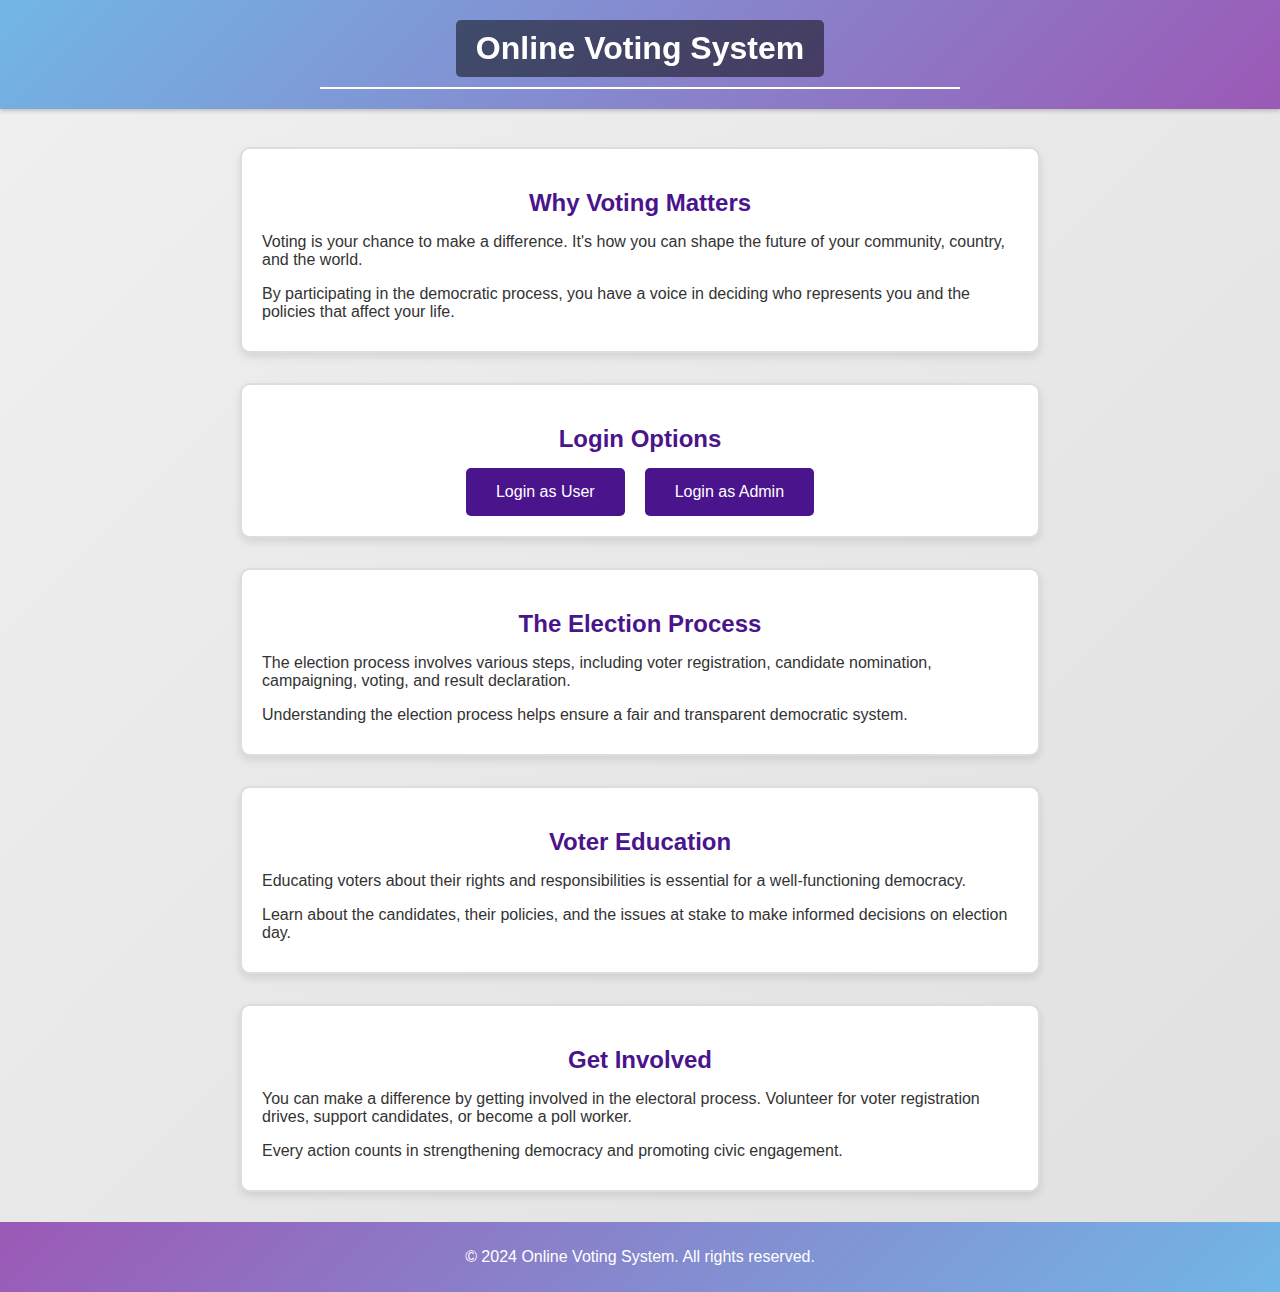
<file: Voting System/index.html>
<!DOCTYPE html>
<html lang="en">
<head>
    <meta charset="UTF-8">
    <meta name="viewport" content="width=device-width, initial-scale=1.0">
    <title>Online Voting System</title>
    <link rel="stylesheet" href="css/style0.css">
</head>
<body>
    <div id="headersection" >
        <h1>Online Voting System</h1><hr>
</div>
    <br>
    <main class="sec">
        <section id="importance" class="section">
            <div class="container">
                <h2>Why Voting Matters</h2>
                <p>Voting is your chance to make a difference. It's how you can shape the future of your community, country, and the world.</p>
                <p>By participating in the democratic process, you have a voice in deciding who represents you and the policies that affect your life.</p>
            </div>
        </section>
        <section id="login-options" class="section">
            <div class="container">
                <h2>Login Options</h2>
                <div class="login-options">
                    <div class="login-option">
                        <a href="user.html">
                        <button>Login as User</button>
                    </a>
                    </div>
                    <div class="login-option">
                        <a href="admin.html">
                        <button>Login as Admin</button>
                    </a>
                    </div>
                </div>
            </div>
        </section>
        <section id="election-process" class="section">
            <div class="container">
                <h2>The Election Process</h2>
                <p>The election process involves various steps, including voter registration, candidate nomination, campaigning, voting, and result declaration.</p>
                <p>Understanding the election process helps ensure a fair and transparent democratic system.</p>
            </div>
        </section>
        <section id="voter-education" class="section">
            <div class="container">
                <h2>Voter Education</h2>
                <p>Educating voters about their rights and responsibilities is essential for a well-functioning democracy.</p>
                <p>Learn about the candidates, their policies, and the issues at stake to make informed decisions on election day.</p>
            </div>
        </section>
        <section id="get-involved" class="section">
            <div class="container">
                <h2>Get Involved</h2>
                <p>You can make a difference by getting involved in the electoral process. Volunteer for voter registration drives, support candidates, or become a poll worker.</p>
                <p>Every action counts in strengthening democracy and promoting civic engagement.</p>
            </div>
        </section>
    </main>
    <footer>
        <div class="container">
            <p>&copy; 2024 Online Voting System. All rights reserved.</p>
        </div>
    </footer>
</body>
</html>
</file>
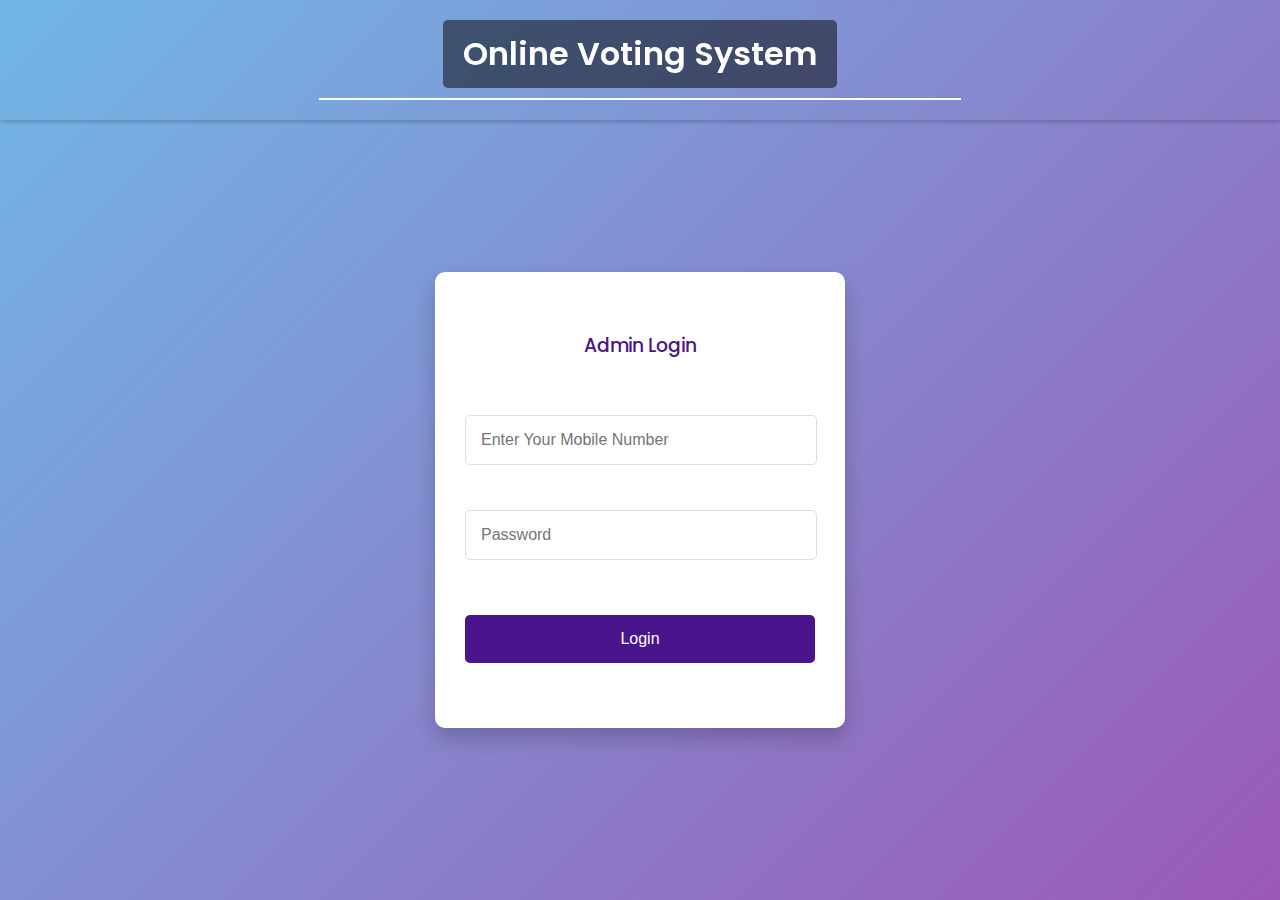
<file: Voting System/admin.html>
<!DOCTYPE html>
<html lang="en">
<head>
    <meta charset="UTF-8">
    <meta name="viewport" content="width=device-width, initial-scale=1.0">
    <link rel="stylesheet" href="css/style.css">
    <title>Online-Voting-System</title>
</head>
<body>
    <div id="headersection">
        <h1>Online Voting System</h1><hr>
</div>
    <br>
    <div id="bodysection">
    <form action="connect/adminlog.php" method="post">
    <h3>Admin Login</h3>
    <br>
    
    <input type="number" name="mobile" placeholder="Enter Your Mobile Number">
    <br>
    
    <input type="password" name="password" placeholder="Password">
    <br>
    <button id="loginbtn" type="submit">Login</button>
    <br>
</form>
</div>
</body>
</html>
</file>
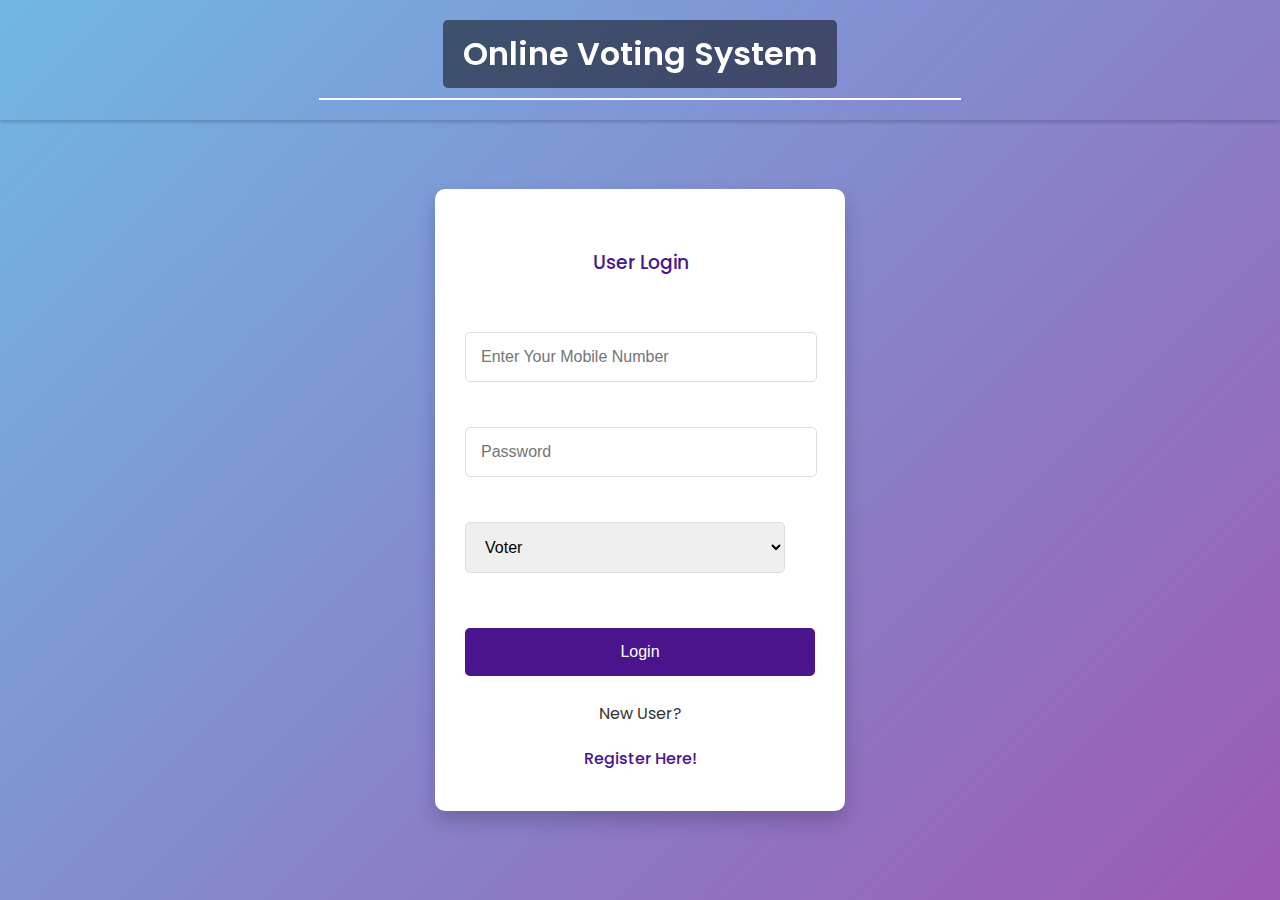
<file: Voting System/user.html>
<!DOCTYPE html>
<html lang="en">
<head>
    <meta charset="UTF-8">
    <meta name="viewport" content="width=device-width, initial-scale=1.0">
    <link rel="stylesheet" href="css/style.css">
    <title>Online-Voting-System</title>
</head>
<body>
    <div id="headersection">
        <h1>Online Voting System</h1><hr>
</div>
    <br>
    <div id="bodysection">
    <form action="connect/login.php" method="post">
    <h3>User Login</h3>
    <br>
    
    <input type="number" name="mobile" placeholder="Enter Your Mobile Number">
    <br>
    
    <input type="password" name="password" placeholder="Password">
    <br>
   
    <select name="role" id="">
        <option value="1">Voter</option>
        <option value="2">Nominy</option>
    </select>
    <br>
    
    <button id="loginbtn" type="submit">Login</button>
    <br>
   
    New User?<a href="routes/register.html">Register Here!</a>
</form>
</div>
</body>
</html>
</file>
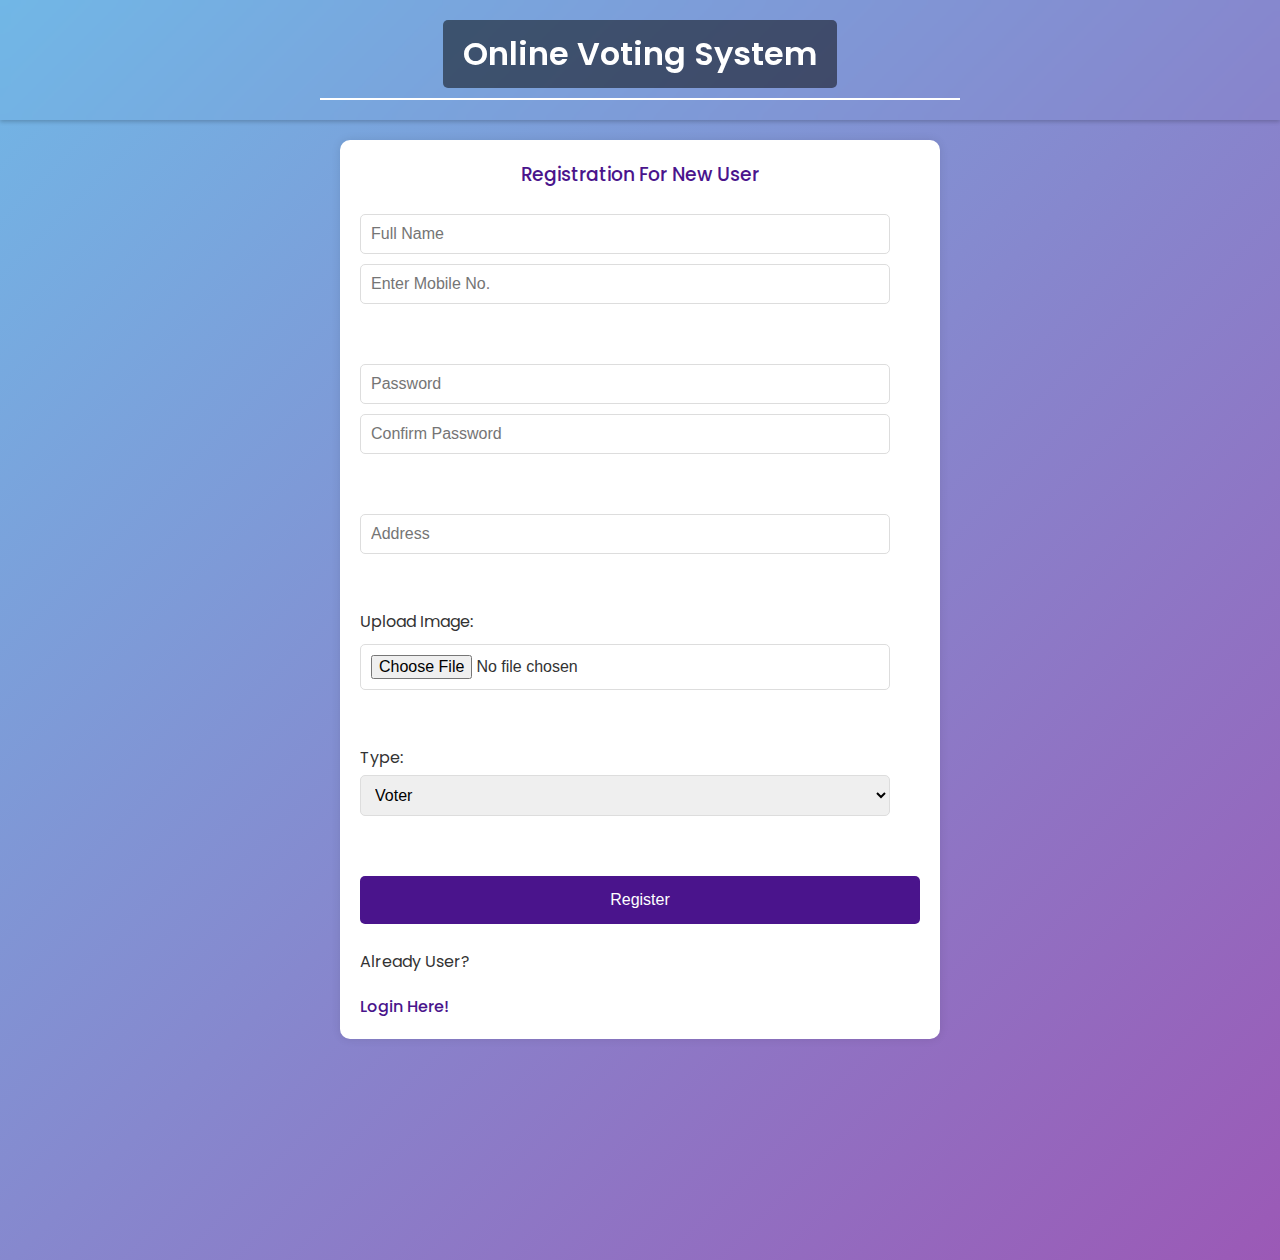
<file: Voting System/routes/register.html>
<!DOCTYPE html>
<html lang="en">
<head>
    <meta charset="UTF-8">
    <meta name="viewport" content="width=device-width, initial-scale=1.0">
    <link rel="stylesheet" href="../css/stylereg.css">

    <title>Online-Voting-System</title>
</head>
<body>
    <div id="headersection">
        <h1>Online Voting System</h1><hr>
    </div>
    <div id="bodysection">
    <h3>Registration For New User</h3>
    <form action="../connect/register.php" method="POST" enctype="multipart/form-data">
    <input type="text" name="name" placeholder="Full Name">
    <input type="number" name="mobile" placeholder="Enter Mobile No."><br><br>
    <input type="password" name="password" placeholder="Password">
    <input type="password" name="cpassword" placeholder="Confirm Password"><br><br>
    <input type="text" name="address" placeholder="Address"><br><br>
    Upload Image: <input type="file" name="photo" ><br><br>
   Type: <select name="role" id="">
        <option value="1">Voter</option>
        <option value="2">Nominy</option>
    </select><br><br>
    <button>Register</button>
    <br>
    Already User?<a href="../index.html">Login Here!</a>
</form>
</div>
</body>
</html>
</file>
<file: Voting System/css/style.css>
/* Import Google Fonts */
@import url('https://fonts.googleapis.com/css2?family=Poppins:wght@400;500;600&display=swap');

/* General Styles */
body {
    font-family: 'Poppins', sans-serif;
    background: linear-gradient(135deg, #71b7e6, #9b59b6);
    margin: 0;
    padding: 0;
    display: flex;
    justify-content: center;
    align-items: center;
    height: 100vh;
    color: #333;
}

/* Header Section */
#headersection {
    text-align: center;
    background-size: cover;
    color: white;
    padding: 20px 0;
    width: 100%;
    position: fixed;
    top: 0;
    box-shadow: 0 2px 4px rgba(0, 0, 0, 0.2);
    z-index: 1000;
    backdrop-filter: blur(5px); /* Optional: Blur effect */
}

#headersection h1 {
    margin: 0;
    font-weight: 600;
    font-size: 2em;
    background: rgba(0, 0, 0, 0.5); /* Optional: Add a semi-transparent background for better text visibility */
    display: inline-block;
    padding: 10px 20px;
    border-radius: 5px;
}

#headersection hr {
    border: 1px solid white;
    width: 50%;
    margin: 10px auto 0;
}

/* Body Section */
#bodysection {
    margin-top: 100px;
    background-color: #fff;
    padding: 40px 30px;
    border-radius: 10px;
    box-shadow: 0 10px 20px rgba(0, 0, 0, 0.2);
    width: 350px;
    text-align: center;
    animation: fadeIn 1s ease-in-out;
}

#bodysection h3 {
    margin-bottom: 20px;
    font-weight: 500;
    color: #4a148c;
}

/* Form Styles */
form {
    display: flex;
    flex-direction: column;
}

input[type="number"],
input[type="password"],
select {
    padding: 15px;
    margin: 10px 0;
    border: 1px solid #ddd;
    border-radius: 5px;
    width: calc(100% - 30px);
    font-size: 16px;
    transition: border-color 0.3s;
}

input[type="number"]:focus,
input[type="password"]:focus,
select:focus {
    border-color: #4a148c;
    outline: none;
}

button {
    padding: 15px;
    background-color: #4a148c;
    color: white;
    border: none;
    border-radius: 5px;
    cursor: pointer;
    font-size: 16px;
    margin-top: 20px;
    transition: background-color 0.3s;
}

button:hover {
    background-color: #7b1fa2;
}

a {
    color: #4a148c;
    text-decoration: none;
    font-weight: 500;
    margin-top: 20px;
    display: inline-block;
}

a:hover {
    text-decoration: underline;
}

/* Animations */
@keyframes fadeIn {
    from {
        opacity: 0;
        transform: translateY(-10px);
    }
    to {
        opacity: 1;
        transform: translateY(0);
    }
}
</file>
<file: Voting System/css/style0.css>
/* Import Google Fonts */
@import url('https://fonts.googleapis.com/css2?family=Poppins:wght@400;500;600&display=swap');

/* Reset default margin and padding */
html,
body {
    margin: 0;
    padding: 0;
}

/* Apply box-sizing border-box to all elements */
* {
    box-sizing: border-box;
}

/* Body Styles */
body {
    font-family: Arial, sans-serif;
    background: linear-gradient(135deg, #f0f0f0, #e0e0e0);
    padding: 0;
    margin: 0;
    display: flex;
    flex-direction: column;
    min-height: 100vh;
}




.container {
    align-items: center;
    max-width: 800px;
    margin: 0 auto;
}

/* Header Section */
#headersection {
    background: linear-gradient(135deg, #71b7e6, #9b59b6);
    text-align: center;
    background-size: cover;
    color: white;
    padding: 20px 0;
    width: 100%;
    top: 0;
    box-shadow: 0 2px 4px rgba(0, 0, 0, 0.2);
    z-index: 1000;
    backdrop-filter: blur(5px); /* Optional: Blur effect */
}

#headersection h1 {
    margin: 0;
    font-weight: 600;
    font-size: 2em;
    background: rgba(0, 0, 0, 0.5); /* Optional: Add a semi-transparent background for better text visibility */
    display: inline-block;
    padding: 10px 20px;
    border-radius: 5px;
}

#headersection hr {
    border: 1px solid white;
    width: 50%;
    margin: 10px auto 0;
}

/* Footer Styles */
footer {
    height: 70px;
    background: linear-gradient(135deg,#9b59b6, #71b7e6);
    text-align: center;
    color: #fff;
    padding: 10px 0;
    text-align: center;
    margin-top: auto;
}

/* Section Styles */
.section {
    align-items: center;
    max-width: 800px; /* Adjust as needed */
    margin: 0 auto; /* Center the section horizontally */
    background-color: #fff;
    padding: 20px;
    border-radius: 10px;
    box-shadow: 0 4px 8px rgba(0, 0, 0, 0.1);
    margin-bottom: 30px;
    border: 2px solid #ddd;
    transition: transform 0.3s ease-in-out, background-color 0.3s ease-in-out; /* Smooth transition */
}

.section:hover {
    transform: translateY(-5px); /* Move the section up slightly on hover */
    background-color: #f9f9f9; /* Light color change on hover */
}

.section h2 {
    color: #4a148c;
    margin-bottom: 15px;
    text-align: center;
}

.section p {
    color: #333;
    margin-bottom: 10px;
}

/* Login Options Styles */
.login-options {
    display: flex;
    justify-content: center;
}

.login-option {
    margin: 0 10px;
}

.login-option button {
    padding: 15px 30px;
    background-color: #4a148c;
    color: #fff;
    border: none;
    border-radius: 5px;
    cursor: pointer;
    font-size: 16px;
    transition: background-color 0.3s, transform 0.3s;
}

.login-option button:hover {
    background-color: #7b1fa2;
    transform: scale(1.05);
}

.login-option button:focus {
    outline: none;
    box-shadow: 0 0 0 3px rgba(74, 20, 140, 0.5);
}
.sec{
    align-items: center;
    padding-top: 20px;
}
</file>
<file: Voting System/css/stylereg.css>
@import url('https://fonts.googleapis.com/css2?family=Poppins:wght@400;500;600&display=swap');
/* Reset default margin and padding */
* {
    margin: 0;
    padding: 0;
    box-sizing: border-box;
}

/* Body styling */
body {
    font-family: 'Poppins', sans-serif;
    background: linear-gradient(135deg, #71b7e6, #9b59b6);
    margin: 0;
    padding: 0;
    justify-content: center;
    align-items: center;
    height: 140vh;
    color: #333;
}

/* Header Section */
#headersection {
    text-align: center;
    background-size: cover;
    color: white;
    padding: 20px 0;
    width: 100%;
    top: 0;
    box-shadow: 0 2px 4px rgba(0, 0, 0, 0.2);
    z-index: 1000;
    backdrop-filter: blur(5px); /* Optional: Blur effect */
}

#headersection h1 {
    margin: 0;
    font-weight: 600;
    font-size: 2em;
    background: rgba(0, 0, 0, 0.5); /* Optional: Add a semi-transparent background for better text visibility */
    display: inline-block;
    padding: 10px 20px;
    border-radius: 5px;
}

#headersection hr {
    border: 1px solid white;
    width: 50%;
    margin: 10px auto 0;
}

/* Body section styling */
#bodysection {
    padding-top: 800px;
    max-width: 600px;
    margin: 20px auto;
    background-color: #fff;
    padding: 20px;
    border-radius: 10px;
    box-shadow: 0 0 10px rgba(0, 0, 0, 0.1);
}

#bodysection h3 {
    margin-bottom: 20px;
    font-weight: 500;
    color: #4a148c;
    text-align: center;
}

/* Form styling */
form {
    display: flex;
    flex-direction: column;
}
input[type="file"],
input[type="text"],
input[type="number"],
input[type="password"],
select {
    padding: 10px;
    margin: 5px 0;
    border: 1px solid #ddd;
    border-radius: 5px;
    width: calc(100% - 30px);
    font-size: 16px;
    transition: border-color 0.3s;
}

input[type="file"] {
    margin-top: 10px;
}
input[type="file"]:focus,
input[type="text"]:focus,
input[type="number"]:focus,
input[type="password"]:focus,
select:focus {
    border-color: #4a148c;
    outline: none;
}

button {
    padding: 15px;
    background-color: #4a148c;
    color: white;
    border: none;
    border-radius: 5px;
    cursor: pointer;
    font-size: 16px;
    margin-top: 5px;
    transition: background-color 0.3s;
}

button:hover {
    background-color: #7b1fa2;
}

a {
    color: #4a148c;
    text-decoration: none;
    font-weight: 500;
    margin-top: 20px;
    display: inline-block;
}

a:hover {
    text-decoration: underline;
}

/* Animations */
@keyframes fadeIn {
    from {
        opacity: 0;
        transform: translateY(-10px);
    }
    to {
        opacity: 1;
        transform: translateY(0);
    }
}
</file>
